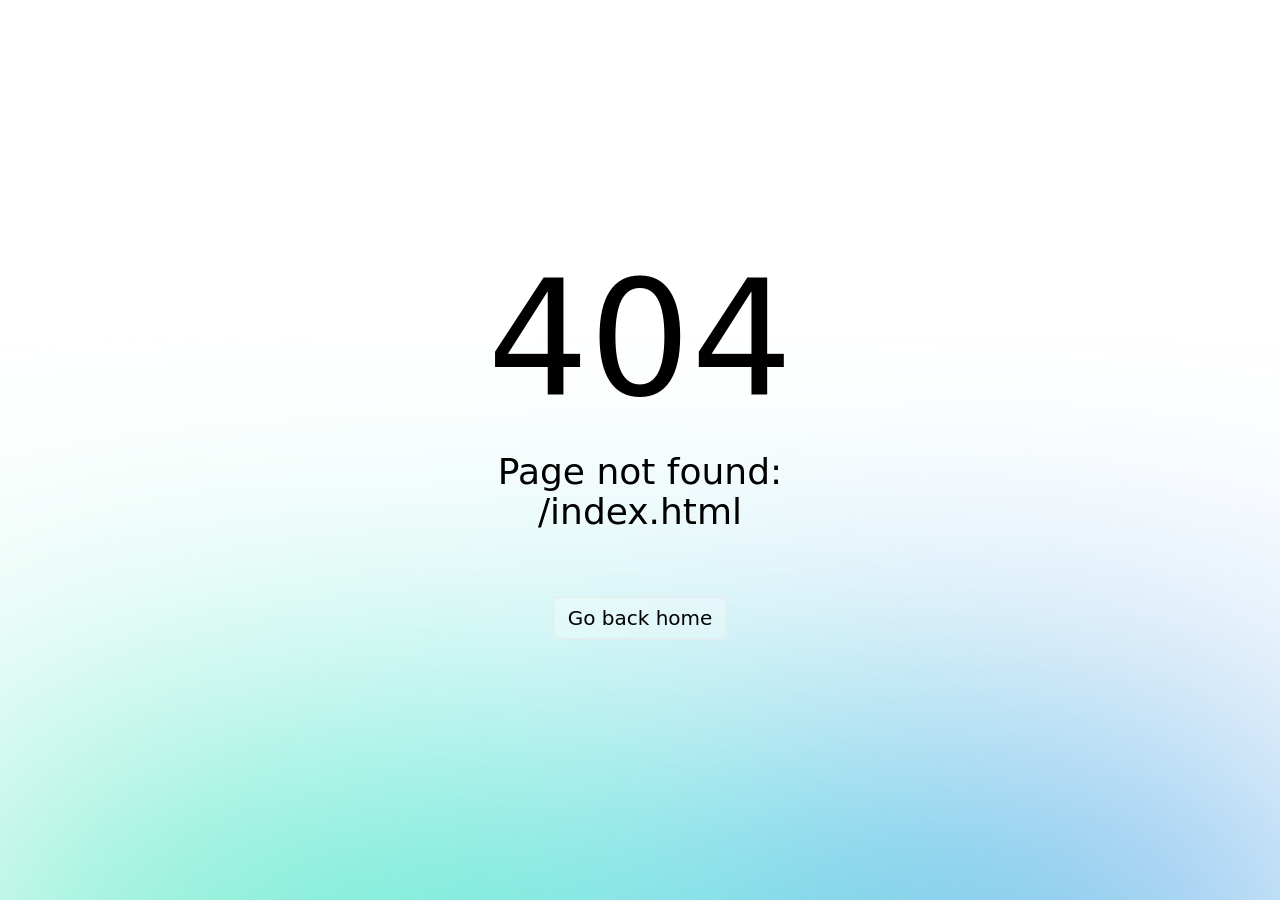
<file: index.html>
<!DOCTYPE html>
<html  lang="ko">
<head><meta charset="utf-8">
<meta name="viewport" content="width=device-width, initial-scale=1">
<title>AI Backend Platform</title>
<meta http-equiv="Expires" content="-1">
<meta http-equiv="Pragma" content="no-cache">
<meta http-equiv="Cache-Control" content="No-Cache">
<meta http-equiv="X-UA-Compatible" content="IE=edge">
<meta name="description" content="AI Backend Platform">
<meta name="format-detection" content="telephone=no">
<meta name="author" content="SKTelecom">
<link rel="icon" type="image/x-icon" href="/favicon.ico">
<link rel="stylesheet" href="/_nuxt/entry.hqGxl90L.css">
<link rel="modulepreload" as="script" crossorigin href="/_nuxt/entry-legacy.ceIgfRr_.js">
<link rel="modulepreload" as="script" crossorigin href="/_nuxt/entry.7MwUyWK9.js">
<link rel="modulepreload" as="script" crossorigin href="/_nuxt/polyfills-legacy.121cd5d6.js">
<link rel="prefetch" as="script" crossorigin href="/_nuxt/info-legacy.YLRwean_.js">
<link rel="prefetch" as="script" crossorigin href="/_nuxt/ChangePasswordDialog.vue-legacy.FNxcAMSe.js">
<link rel="prefetch" as="script" crossorigin href="/_nuxt/VGrid-legacy.Co5h-a-A.js">
<link rel="prefetch" as="script" crossorigin href="/_nuxt/VDivider-legacy.mihMJ-nY.js">
<link rel="prefetch" as="script" crossorigin href="/_nuxt/VSheet-legacy.vYHWjbpp.js">
<link rel="prefetch" as="script" crossorigin href="/_nuxt/VRow-legacy.dkxgpIjK.js">
<link rel="prefetch" as="script" crossorigin href="/_nuxt/VDialog-legacy.YQW2gvWS.js">
<link rel="prefetch" as="script" crossorigin href="/_nuxt/VTable-legacy.AMmICGub.js">
<link rel="prefetch" as="script" crossorigin href="/_nuxt/index-legacy.CMOME1EL.js">
<link rel="prefetch" as="script" crossorigin href="/_nuxt/CreateButton.vue-legacy.SD9cdWYf.js">
<link rel="prefetch" as="script" crossorigin href="/_nuxt/VCard-legacy.lL6axH66.js">
<link rel="prefetch" as="script" crossorigin href="/_nuxt/VSpacer-legacy.l6bg9VG8.js">
<link rel="prefetch" as="script" crossorigin href="/_nuxt/VSelect-legacy.OMS-IE6E.js">
<link rel="prefetch" as="script" crossorigin href="/_nuxt/VMenu-legacy.nSXtuzoK.js">
<link rel="prefetch" as="script" crossorigin href="/_nuxt/VCheckboxBtn-legacy.FBqjEztP.js">
<link rel="prefetch" as="script" crossorigin href="/_nuxt/VListItemAction-legacy.g2Pqscy4.js">
<link rel="prefetch" as="script" crossorigin href="/_nuxt/_agentId_-legacy.4MCrfwYy.js">
<link rel="prefetch" as="script" crossorigin href="/_nuxt/VCheckbox-legacy.E7VU49aY.js">
<link rel="prefetch" as="script" crossorigin href="/_nuxt/login-legacy.XTIFx8W9.js">
<link rel="prefetch" as="script" crossorigin href="/_nuxt/nuxt-link-legacy.QExMBawy.js">
<link rel="prefetch" as="script" crossorigin href="/_nuxt/VForm-legacy.Bye_Ryoc.js">
<link rel="prefetch" as="script" crossorigin href="/_nuxt/sign-up-legacy.yrF2-glJ.js">
<link rel="prefetch" as="script" crossorigin href="/_nuxt/index-legacy.dwQ1ndLm.js">
<link rel="prefetch" as="script" crossorigin href="/_nuxt/index-legacy.DxxxvQVW.js">
<link rel="prefetch" as="script" crossorigin href="/_nuxt/index-legacy.lM0hhgzr.js">
<link rel="prefetch" as="script" crossorigin href="/_nuxt/index-legacy.ovWV2XPh.js">
<link rel="prefetch" as="script" crossorigin href="/_nuxt/index-legacy.9NG6pzB5.js">
<link rel="prefetch" as="script" crossorigin href="/_nuxt/index-legacy.hJHGRu15.js">
<link rel="prefetch" as="script" crossorigin href="/_nuxt/default-legacy.kdhFhTIj.js">
<link rel="prefetch" as="script" crossorigin href="/_nuxt/error-404-legacy.zjUCi4Le.js">
<link rel="prefetch" as="script" crossorigin href="/_nuxt/vue.f36acd1f-legacy.55F8avLi.js">
<link rel="prefetch" as="script" crossorigin href="/_nuxt/error-500-legacy.1V6E5c68.js">
<link rel="prefetch" as="style" href="/_nuxt/default.0e0gk55_.css">
<link rel="prefetch" as="style" href="/_nuxt/VMenu.EO2KuEC7.css">
<link rel="prefetch" as="style" href="/_nuxt/VGrid.iG3xAo0g.css">
<link rel="prefetch" as="style" href="/_nuxt/VDivider.6Yni4VpK.css">
<link rel="prefetch" as="script" crossorigin href="/_nuxt/default.6k_kmh7a.js">
<link rel="prefetch" as="script" crossorigin href="/_nuxt/VMenu.2WHYAwEk.js">
<link rel="prefetch" as="script" crossorigin href="/_nuxt/VGrid.0XN4DNhA.js">
<link rel="prefetch" as="script" crossorigin href="/_nuxt/VDivider.LoyETL92.js">
<link rel="prefetch" as="script" crossorigin href="/_nuxt/VSpacer.EljRKTKC.js">
<link rel="prefetch" as="script" crossorigin href="/_nuxt/VListItemAction.HuS8HGu5.js">
<link rel="prefetch" as="style" href="/_nuxt/error-404.SrezUjrS.css">
<link rel="prefetch" as="script" crossorigin href="/_nuxt/error-404.HXObN9em.js">
<link rel="prefetch" as="script" crossorigin href="/_nuxt/nuxt-link.AIe9LsxF.js">
<link rel="prefetch" as="script" crossorigin href="/_nuxt/vue.f36acd1f.N2zM3wau.js">
<link rel="prefetch" as="style" href="/_nuxt/error-500.V0P2JAtD.css">
<link rel="prefetch" as="script" crossorigin href="/_nuxt/error-500.O-p8EDmW.js">
<script type="module" src="/_nuxt/entry-legacy.ceIgfRr_.js" crossorigin></script>
<script type="module" src="/_nuxt/entry.7MwUyWK9.js" crossorigin></script>
<script type="module" src="/_nuxt/polyfills-legacy.121cd5d6.js" crossorigin></script>
<script id="unhead:payload" type="application/json">{"title":"AI Backend Platform"}</script></head>
<body ><div id="__nuxt"></div><script type="application/json" id="__NUXT_DATA__" data-ssr="false">[{"_errors":1,"serverRendered":2,"data":3,"state":4,"once":5},{},false,{},{},["Set"]]</script>
<script>window.__NUXT__={};window.__NUXT__.config={public:{mode:""},app:{baseURL:"/",buildAssetsDir:"/_nuxt/",cdnURL:""}}</script></body>
</html>
</file>
